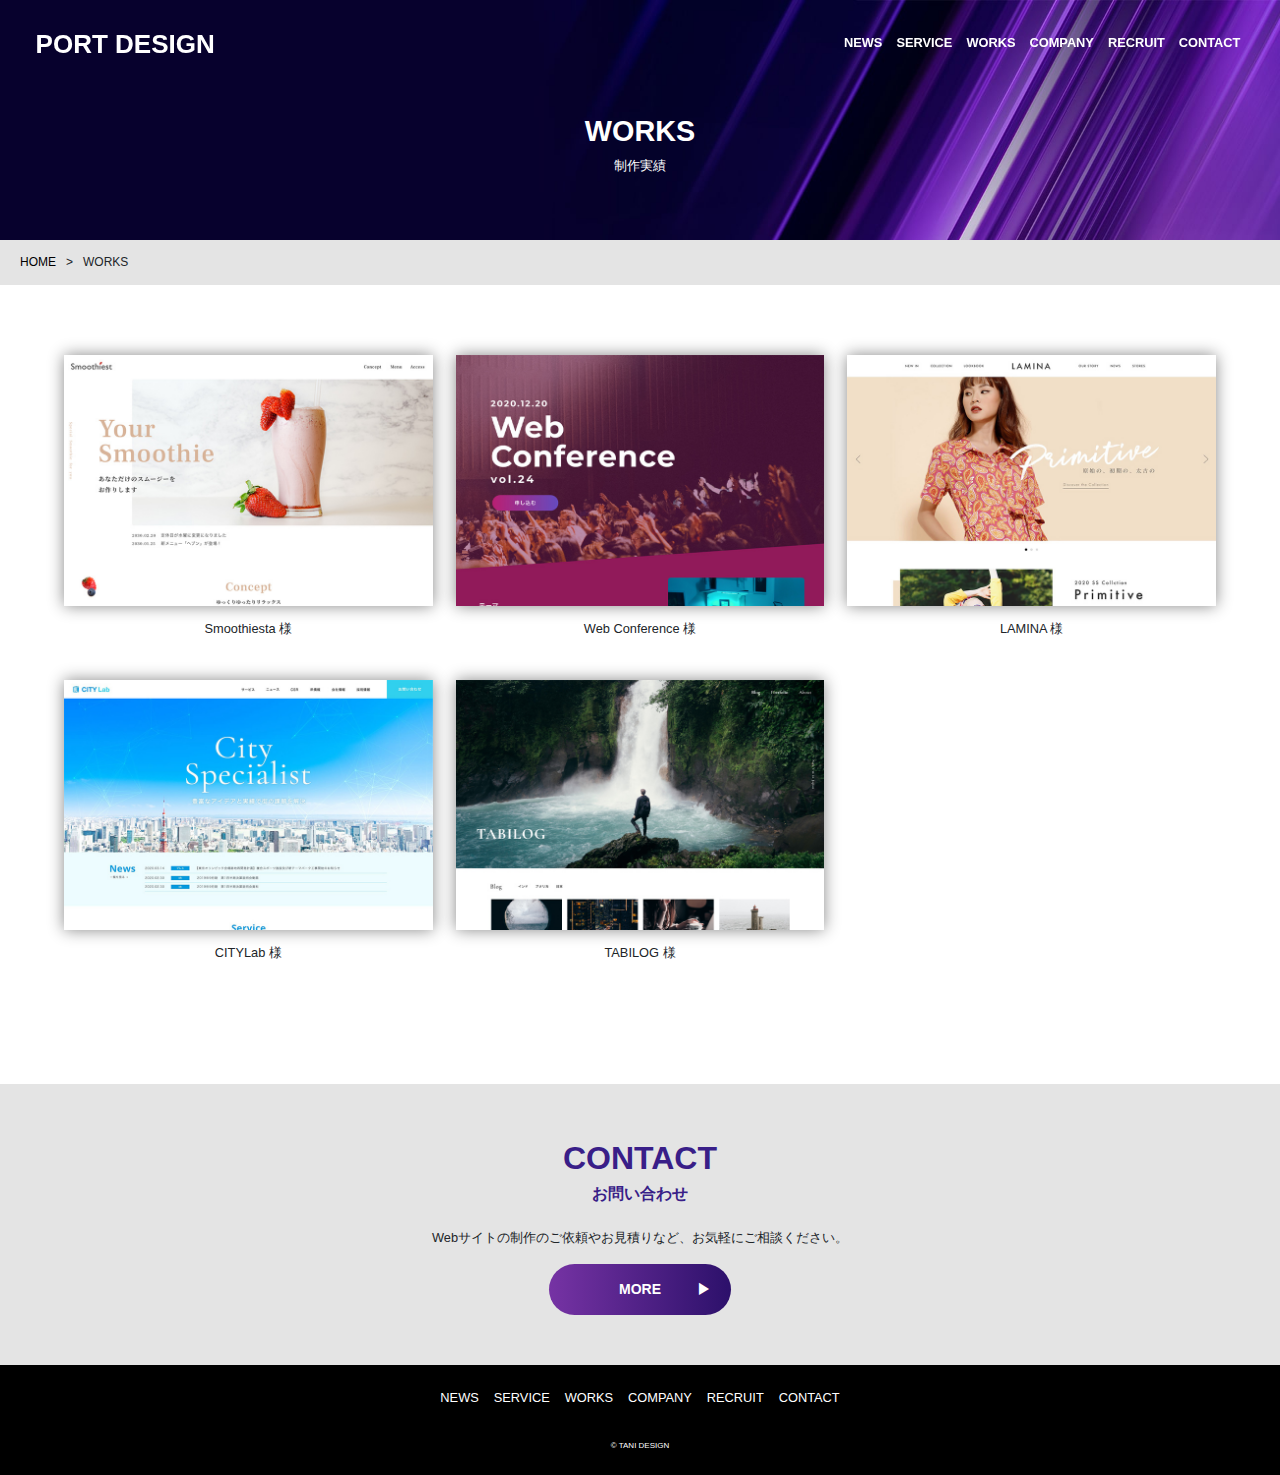
<file: index.html>
<!DOCTYPE html>
<html lang="ja">
  <head>
    <meta charset="UTF-8" />
    <meta http-equiv="X-UA-Compatible" content="IE=edge" />
    <meta name="viewport" content="width=device-width, initial-scale=1.0" />
    <meta name=”description” content=”TanimotoEisukeの制作したポートフォリオサイトです。制作実績ページです。”>
    <link rel="stylesheet" href="styles/vendors/bootstrap-reboot.css" />
    <link rel="preconnect" href="https://fonts.googleapis.com" />
    <link rel="preconnect" href="https://fonts.gstatic.com" crossorigin />
    <link
      href="https://use.fontawesome.com/releases/v5.6.1/css/all.css"
      rel="stylesheet"
    />
    <link rel="stylesheet" href="style.css" />
    <link rel="shortcut icon" href="images/favicon.ico" type="image/x-icon" />
    <title>WORKS -制作実績-</title>
  </head>

  <body>
    <div class="top-scroll fas fa-chevron-circle-up fa-2x"></div>

    <header class="header">
      <div class="nav-cover">
        <nav class="nav-list">
          <li><a href="https://ei-pf-webcom-news.netlify.app" class="link">NEWS</a></li>
          <li><a href="https://ei-pf-webcom-service.netlify.app" class="link">SERVICE</a></li>
          <li><a href="https://ei-pf-webcom-works.netlify.app" class="link">WORKS</a></li>
          <li><a href="https://ei-pf-webcom-company.netlify.app" class="link">COMPANY</a></li>
          <li><a href="https://ei-pf-webcom-recruit.netlify.app" class="link">RECRUIT</a></li>
          <li><a href="https://ei-pf-webcom-contact.netlify.app" class="link">CONTACT</a></li>
        </nav>
      </div>

      <div class="header__inner">
        <div class="header__logo"><a href="https://ei-pf-webcom.netlify.app">PORT DESIGN</a></div>
        <nav class="header__nav">
          <li><a href="https://ei-pf-webcom-news.netlify.app" class="link">NEWS</a></li>
          <li><a href="https://ei-pf-webcom-service.netlify.app" class="link">SERVICE</a></li>
          <li><a href="https://ei-pf-webcom-works.netlify.app" class="link">WORKS</a></li>
          <li><a href="https://ei-pf-webcom-company.netlify.app" class="link">COMPANY</a></li>
          <li><a href="https://ei-pf-webcom-recruit.netlify.app" class="link">RECRUIT</a></li>
          <li><a href="https://ei-pf-webcom-contact.netlify.app" class="link">CONTACT</a></li>
        </nav>
      </div>
      <div class="menu-btn"><span></span><span></span><span></span></div>
    </header>

    <div class="header-image">
      <div class="page-title">
        <h2>WORKS</h2>
        <span>制作実績</span>
      </div>
    </div>

    <div class="header-menu">
      <div class="header-menu__list">
        <span><a href="https://ei-pf-webcom.netlify.app">HOME</a></span>
        <span> > </span>
        <span>WORKS</span>
      </div>
    </div>

    <main>
      <section class="works">
        <div class="works__inner">
          <div class="works__container">
             <div class="works__item">
               <div class="works__img">
                 <a href="#"><img src="images/works/smoothiesta.jpg" alt="smoothiesta"></a>
               </div>
               <span>Smoothiesta 様</span>
             </div>
             <div class="works__item">
               <div class="works__img">
                 <a href="#"><img src="images/works/web-conference.jpg" alt="wev-conference"></a>
               </div>
               <span>Web Conference 様</span>
             </div>
             <div class="works__item">
               <div class="works__img">
                 <a href="#"><img src="images/works/lamina.jpg" alt="lamina"></a>
               </div>
               <span>LAMINA 様</span>
             </div>
             <div class="works__item">
               <div class="works__img">
                 <img src="images/works/citylab.jpg" alt="citylab">
               </div>
               <span>CITYLab 様</span>
             </div>
             <div class="works__item">
               <div class="works__img">
                 <a href="#"><img src="images/works/tabilog.jpg" alt="tabilog"></a>
               </div>
               <span>TABILOG 様</span>
             </div>
          </div>
        </div>
      </section>
    </main>

    <section class="contact">
      <div class="contact__container">
        <div class="contact__content">
          <div class="section-title">
            <h2>CONTACT</h2>
            <p>お問い合わせ</p>
          </div>
          <p>Webサイトの制作のご依頼やお見積りなど、お気軽にご相談ください。</p>
          <a href="https://ei-pf-webcom-contact.netlify.app"><button class="btn-anime">MORE</button></a>
        </div>
      </div>
    </section>

    <footer class="footer">
      <div class="footer__inner">
        <nav class="footer__nav">
          <li><a href="https://ei-pf-webcom-news.netlify.app" class="link">NEWS</a></li>
          <li><a href="https://ei-pf-webcom-service.netlify.app" class="link">SERVICE</a></li>
          <li><a href="https://ei-pf-webcom-works.netlify.app" class="link">WORKS</a></li>
          <li><a href="https://ei-pf-webcom-company.netlify.app" class="link">COMPANY</a></li>
          <li><a href="https://ei-pf-webcom-recruit.netlify.app" class="link">RECRUIT</a></li>
          <li><a href="https://ei-pf-webcom-contact.netlify.app" class="link">CONTACT</a></li>
        </nav>
        <span>&copy TANI DESIGN</span>
      </div>
    </footer>

    <script
      src="https://code.jquery.com/jquery-3.6.0.min.js"
      integrity="sha256-/xUj+3OJU5yExlq6GSYGSHk7tPXikynS7ogEvDej/m4="
      crossorigin="anonymous"
    ></script>
    <script src="scripts/main.js"></script>
  </body>
</html>
</file>
<file: style.css>
@charset "UTF-8";
@-webkit-keyframes arrowAnimation {
  0% {
    height: 0;
  }
  50% {
    height: 100px;
    -webkit-transform: translateY(0px);
            transform: translateY(0px);
  }
  75% {
    -webkit-transform: translateY(100px);
            transform: translateY(100px);
    height: 100px;
  }
  100% {
    -webkit-transform: translateY(100px);
            transform: translateY(100px);
    height: 100px;
  }
}
@keyframes arrowAnimation {
  0% {
    height: 0;
  }
  50% {
    height: 100px;
    -webkit-transform: translateY(0px);
            transform: translateY(0px);
  }
  75% {
    -webkit-transform: translateY(100px);
            transform: translateY(100px);
    height: 100px;
  }
  100% {
    -webkit-transform: translateY(100px);
            transform: translateY(100px);
    height: 100px;
  }
}

body {
  font-family: "Montserrat", sans-serif, "ヒラギノ角ゴシック";
  font-weight: normal;
}

li {
  list-style: none !important;
  padding: 0;
}

img {
  max-width: 100%;
  width: 100%;
}

video {
  width: 100%;
}

dl {
  margin-bottom: 0;
}

dt {
  font-weight: normal;
}

dd {
  margin-bottom: 0;
}

a {
  color: black !important;
  text-decoration: none !important;
}

.fs-sm, .header__nav > li > a, .contact__content > p, .footer__nav > li > a {
  font-size: .8em;
}

.fs-md, .nav-list > li > a {
  font-size: 1.2em;
}

.fs-lr {
  font-size: 3em;
  font-weight: "Semi-bold 600";
}

.mb-sm, .section-title, .footer__nav {
  margin-bottom: 22px;
}

.mb-md, .header-menu {
  margin-bottom: 70px;
}

.mb-lr {
  margin-bottom: 100px;
}

.content-width, .contact__container {
  max-width: 1200px;
  margin: 0 auto;
  width: 85%;
}

.link {
  position: relative;
  display: inline-block;
}

.link::before {
  position: absolute;
  content: "";
  background-color: white;
  bottom: -5px;
  left: 0;
  width: 100%;
  height: 1px;
  overflow: hidden;
  -webkit-transition: all 0.2s linear;
  transition: all 0.2s linear;
  -webkit-transform: scale(0);
          transform: scale(0);
  -webkit-transform-origin: left;
          transform-origin: left;
}

.link:hover::before {
  -webkit-transform: scale(1);
          transform: scale(1);
}

.section-title {
  color: #391E88;
  text-align: center;
  display: block;
}

.section-title > h2 {
  font-size: 2em;
  margin-bottom: 0 !important;
}

.section-title > p {
  font-size: 1em;
  padding: 0;
  font-weight: bold;
}

.top-scroll {
  position: fixed;
  width: 50px;
  height: 50px;
  right: 20px;
  bottom: 20px;
  border-radius: 50%;
  color: #391E88;
  background-color: white;
  background-size: contain;
  font-size: 50px;
  text-align: center;
  line-height: normal;
  cursor: pointer;
  z-index: 250;
  -webkit-transition: all .2s ease;
  transition: all .2s ease;
  opacity: 0;
  visibility: hidden;
}

.top-scroll.inview {
  opacity: 1;
  visibility: visible;
  -webkit-transform: translateY(10px);
          transform: translateY(10px);
}

.btn-anime {
  outline: none;
  padding: 15px 70px;
  border-radius: 30px;
  border: none;
  color: white;
  font-weight: bold;
  font-size: 14px;
  position: relative;
  z-index: 1;
  overflow: hidden;
  background: -webkit-gradient(linear, left top, right top, from(#7633A4), color-stop(#250D65), to(#7633A4));
  background: linear-gradient(90deg, #7633A4, #250D65, #7633A4);
  -webkit-transition: all .3s ease;
  transition: all .3s ease;
  background-position-x: left;
  background-size: 400px 400px;
  cursor: pointer;
}

.btn-anime::after {
  -webkit-transition: all 0.2s ease;
  transition: all 0.2s ease;
  content: "▶";
  position: absolute;
  top: 50%;
  -webkit-transform: translateY(-50%);
          transform: translateY(-50%);
  right: 20px;
}

.btn-anime:hover {
  background-position: right;
}

.btn-anime:hover::after {
  right: 15px;
}

.header {
  width: 100%;
  height: 90px;
  position: fixed;
  z-index: 100;
  -webkit-transition: all .3s ease;
  transition: all .3s ease;
}

.header.triggered {
  background-color: #21054d;
}

.header__logo {
  padding-left: 10px;
  margin-top: 25px;
}

.header__logo > a {
  font-size: 26px;
  color: white !important;
  font-weight: bold;
}

.header__inner {
  display: -webkit-box;
  display: -ms-flexbox;
  display: flex;
  -webkit-box-pack: justify;
      -ms-flex-pack: justify;
          justify-content: space-between;
  width: 96%;
  margin: 0 auto;
}

.header__nav {
  margin-top: 30px;
  display: none;
  color: white;
}

.header__nav > li {
  padding-right: 14px;
}

.header__nav > li > a {
  font-weight: bold;
  color: white !important;
}

.nav-cover {
  visibility: hidden;
  position: fixed;
  width: 100%;
  height: 100%;
  z-index: 200;
  background: -webkit-gradient(linear, left top, left bottom, from(#490080), to(#0b0012));
  background: linear-gradient(#490080, #0b0012);
  -webkit-transition: all .3s ease;
  transition: all .3s ease;
  opacity: 0;
  -webkit-transform: translateY(20px);
          transform: translateY(20px);
}

.nav-cover.menu-open {
  visibility: visible;
  opacity: 1;
  -webkit-transform: translateY(0);
          transform: translateY(0);
}

.nav-list {
  position: absolute;
  top: 50%;
  left: 50%;
  -webkit-transform: translate(-50%, -50%);
          transform: translate(-50%, -50%);
  text-align: center;
}

.nav-list > li {
  margin-bottom: 16px;
}

.nav-list > li > a {
  color: white !important;
}

.menu-btn {
  display: block;
  width: 30px;
  height: 30px;
  position: fixed;
  top: 35px;
  right: 20px;
  cursor: pointer;
  z-index: 300;
}

.menu-btn > span {
  content: "";
  -webkit-transition: all 0.3s ease;
  transition: all 0.3s ease;
  width: 30px;
  height: 1px;
  display: block;
  top: 0;
  left: 0;
  background-color: white;
  margin-bottom: 6px;
}

.menu-btn > span:last-child {
  margin-bottom: 0;
}

.menu-btn.menu-open > span:nth-child(1) {
  -webkit-transform: translateY(7px) rotate(45deg);
          transform: translateY(7px) rotate(45deg);
}

.menu-btn.menu-open > span:nth-child(2) {
  opacity: 0;
}

.menu-btn.menu-open > span:nth-child(3) {
  -webkit-transform: translateY(-7px) rotate(-45deg);
          transform: translateY(-7px) rotate(-45deg);
}

.header-image {
  width: 100%;
  height: 240px;
  background-image: url(../../images/hero.jpg);
  background-size: cover;
  background-origin: center;
  position: relative;
}

.page-title {
  position: absolute;
  top: 60%;
  left: 50%;
  -webkit-transform: translate(-50%, -50%);
          transform: translate(-50%, -50%);
  text-align: center;
  color: white;
}

.page-title > h2 {
  font-size: 1.8em;
  margin: 0;
}

.page-title > span {
  font-size: .8em;
}

.header-menu {
  width: 100%;
  height: 45px;
  background-color: #dcdcdcc3;
}

.header-menu__list {
  width: 30%;
  display: -webkit-box;
  display: -ms-flexbox;
  display: flex;
  margin-left: 20px;
  -webkit-transform: translateY(70%);
          transform: translateY(70%);
  -webkit-box-align: center;
      -ms-flex-align: center;
          align-items: center;
}

.header-menu__list > span {
  display: inline-block;
  font-size: 12px;
  margin-right: 10px;
}

.works {
  width: 100%;
}

.works__inner {
  width: 90%;
  max-width: 1200px;
  margin: 0 auto;
  max-width: 500px;
  margin-bottom: 80px;
}

.works__container {
  display: -webkit-box;
  display: -ms-flexbox;
  display: flex;
  -ms-flex-wrap: wrap;
      flex-wrap: wrap;
  -webkit-box-orient: vertical;
  -webkit-box-direction: normal;
      -ms-flex-direction: column;
          flex-direction: column;
  margin: 0 auto;
}

.works__item {
  width: 100%;
  margin-bottom: 40px;
  text-align: center;
}

.works__item > span {
  display: inline-block;
  font-size: .8em;
}

.works__img {
  -webkit-box-shadow: 0px 0px 15px #898989;
          box-shadow: 0px 0px 15px #898989;
  margin-bottom: 10px;
}

.contact {
  width: 100%;
  background-color: #dcdcdcc3;
}

.contact__container {
  padding-top: 50px;
  padding-bottom: 50px;
  text-align: center;
}

.footer {
  width: 100%;
  background-color: black;
}

.footer__inner {
  width: 85%;
  padding-top: 20px;
  padding-bottom: 20px;
  margin: 0 auto;
}

.footer__inner > span {
  width: 100%;
  display: inline-block;
  color: white;
  font-size: .5em;
  text-align: center;
}

.footer__nav {
  display: -webkit-box;
  display: -ms-flexbox;
  display: flex;
  -ms-flex-wrap: wrap;
      flex-wrap: wrap;
  -webkit-box-pack: start;
      -ms-flex-pack: start;
          justify-content: flex-start;
}

.footer__nav > li {
  padding-right: 15PX;
}

.footer__nav > li:last-child {
  padding-right: 0;
}

.footer__nav > li > a {
  color: white !important;
}

@media screen and (min-width: 681px) {
  .menu-btn {
    display: none;
  }
  .header__nav {
    display: -webkit-box;
    display: -ms-flexbox;
    display: flex;
  }
  .works {
    width: 100%;
  }
  .works__inner {
    width: 90%;
    max-width: 1200px;
    margin: 0 auto;
    margin-bottom: 80px;
  }
  .works__container {
    display: -webkit-box;
    display: -ms-flexbox;
    display: flex;
    -ms-flex-wrap: wrap;
        flex-wrap: wrap;
    -webkit-box-orient: horizontal;
    -webkit-box-direction: normal;
        -ms-flex-direction: row;
            flex-direction: row;
    -webkit-box-pack: justify;
        -ms-flex-pack: justify;
            justify-content: space-between;
  }
  .works__container::after {
    display: block;
    content: "";
    width: 32%;
  }
  .works__item {
    width: 32%;
  }
  .footer__nav {
    -webkit-box-pack: center;
        -ms-flex-pack: center;
            justify-content: center;
  }
}
/*# sourceMappingURL=style.css.map */
</file>
